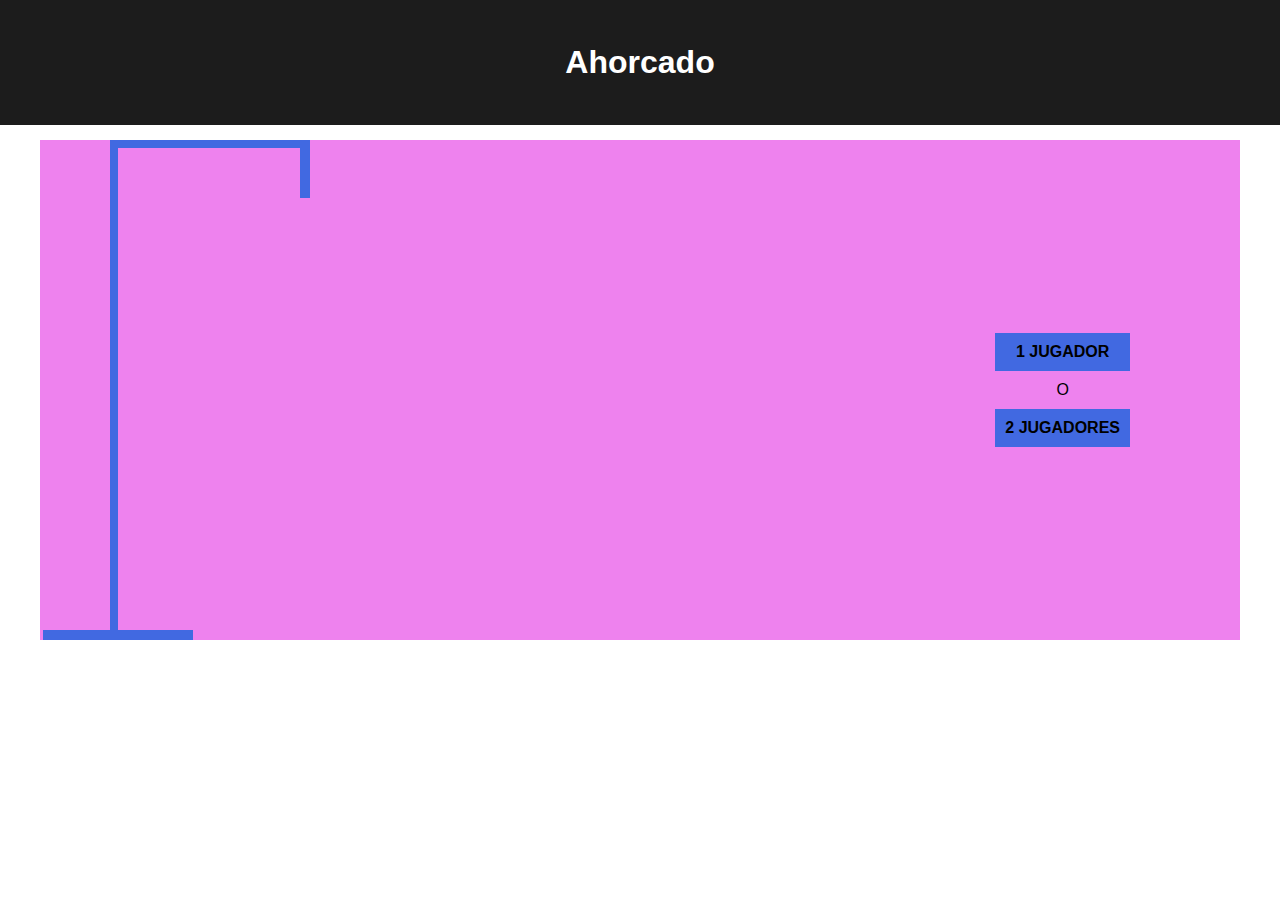
<file: Ahorcado [Incompleto]/index.html>
<!DOCTYPE html>
<html lang="en">
<head>
    <meta charset="UTF-8">
    <meta http-equiv="X-UA-Compatible" content="IE=edge">
    <meta name="viewport" content="width=device-width, initial-scale=1.0">
    <title>Ahorcado</title>
    <link rel="stylesheet" href="css/style.css">
    <script src="js/script.js"></script>
</head>
<body>
    <header><h1>Ahorcado</h1></header>
    <main>
        <section id="plataforma">
            <span class="soga"></span>
            <span class="soportePlataforma"></span>
            <div class="persona">
                <span class="cabeza"></span>
                <span class="cuerpo"></span>
                <span class="brazoIzq"></span>
                <span class="brazoDer"></span>
                <span class="piernaIzq"></span>
                <span class="piernaDer"></span>
            </div>
        </section>

        <section id="ahorcado">
            <form action="#" id="ingresarPalabra">
                <input type="password" name="" id="palabra" placeholder="Ingresa una palabra">
                <input type="submit" onclick="agregarPalabra()" value="¡Listo!">
            </form>

            <div id="jugadores">
                <div class="unJugador" onclick="cantidadJugadores(1)">1 JUGADOR</div>
                <div>O</div>
                <div class="dosJugadores" onclick="cantidadJugadores(2)">2 JUGADORES</div>
            </div>
        </section>

        
    </main>
</body>
</html>
</file>
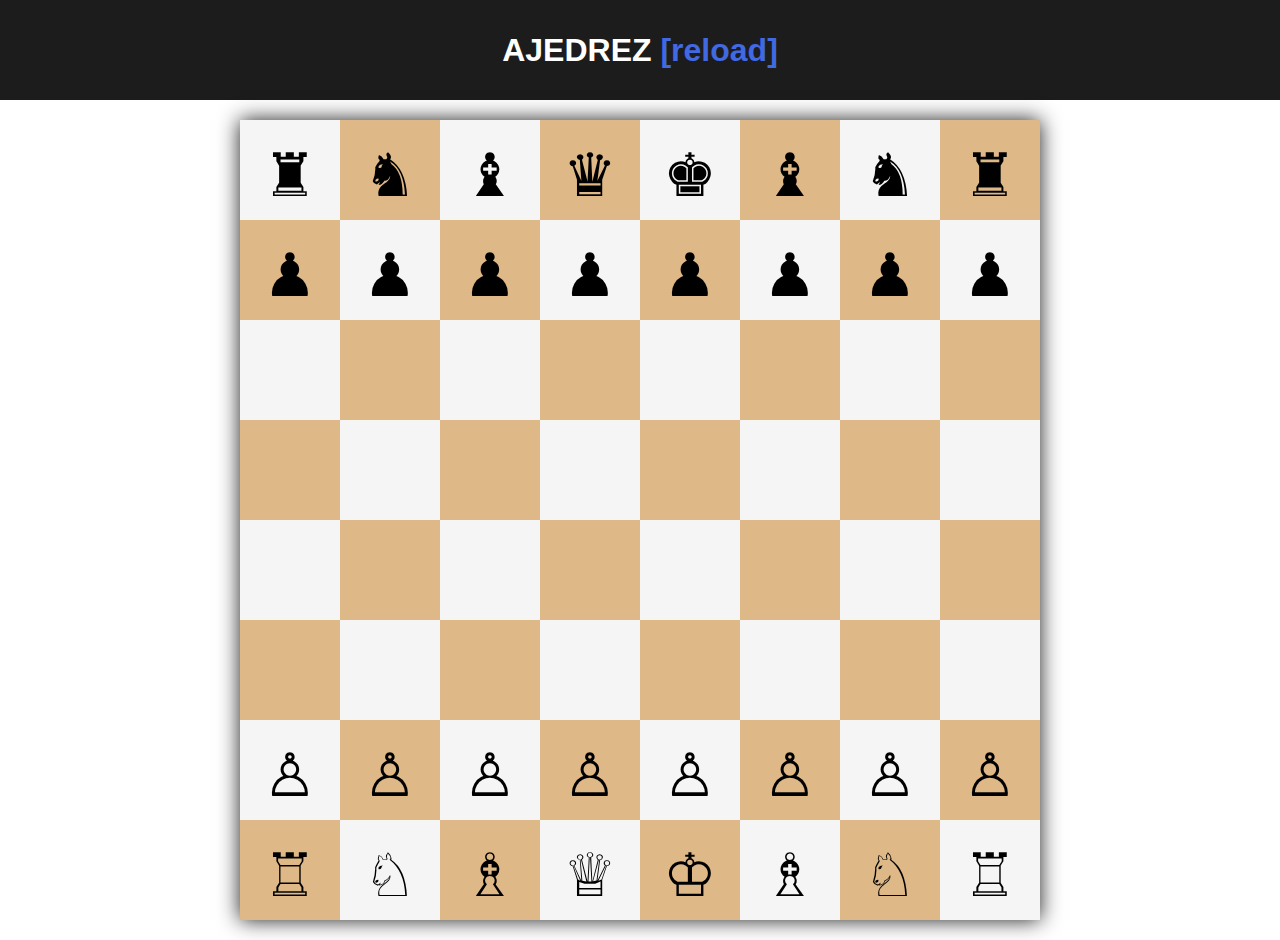
<file: Ajedrez [Incompleto]/index.html>
<!DOCTYPE html>
<html lang="en">
<head>
    <meta charset="UTF-8">
    <meta http-equiv="X-UA-Compatible" content="IE=edge">
    <meta name="viewport" content="width=device-width, initial-scale=1.0">
    <title>Ajedrez</title>
    <link rel="stylesheet" href="css/style.css">
    <script src="js/script.js"></script>
</head>
<body onload="tablero()">
    <header><h1>AJEDREZ <a href="index.html">[reload]</a></h1></header>
    <main class="principal">
        <section id="tablero" onclick=""></section>
    </main>
</body>
</html>
</file>
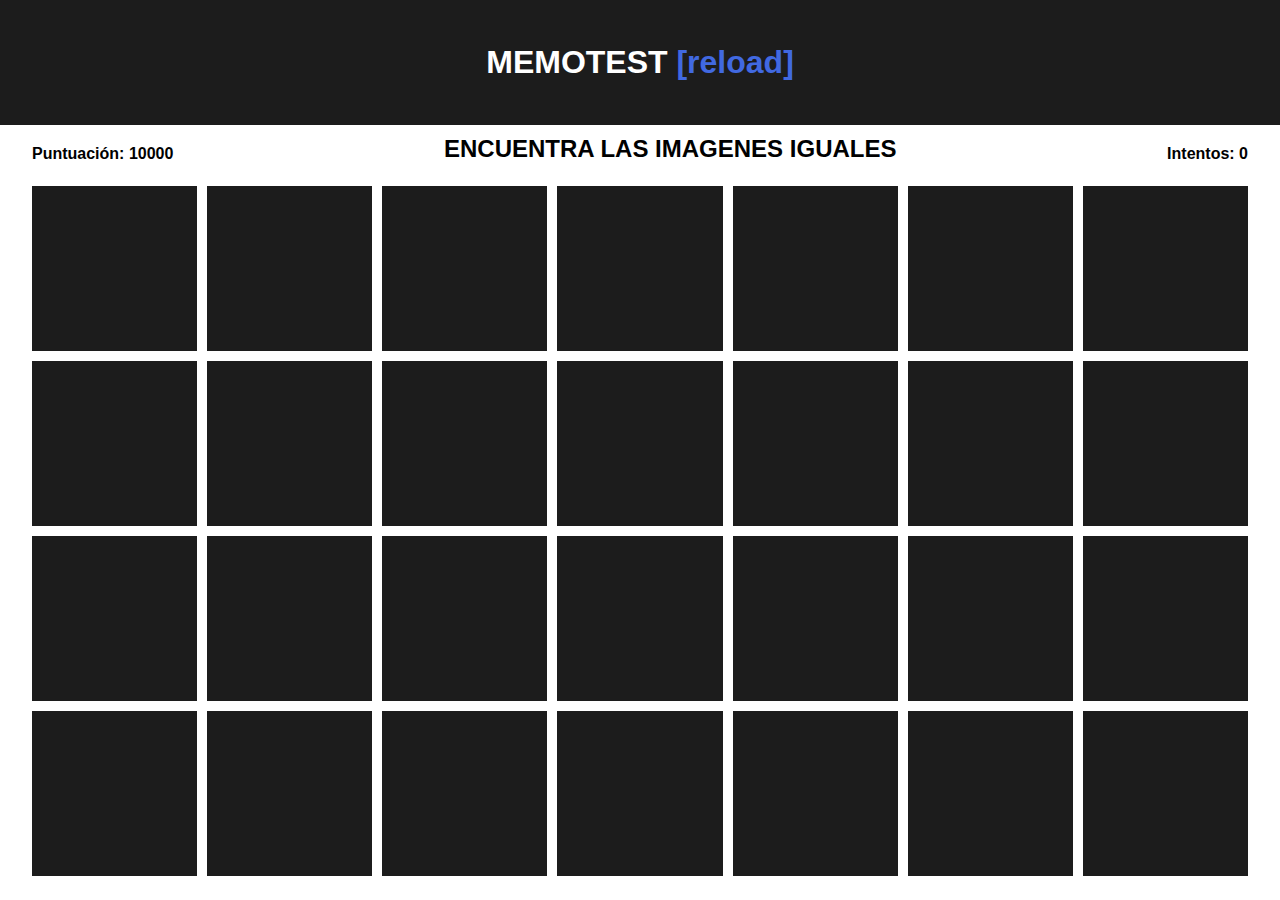
<file: Memotest [Finalizado]/index.html>
<!DOCTYPE html>
<html lang="es">
<head>
    <meta charset="UTF-8">
    <meta http-equiv="X-UA-Compatible" content="IE=edge">
    <meta name="viewport" content="width=device-width, initial-scale=1.0">
    <title>Memotest</title>
    <script src="js/script.js"></script>
    <link rel="stylesheet" href="css/style.css">
</head>
<body onload="memotest()">
    <header><h1>MEMOTEST <a href="index.html">[reload]</a></h1></header>
    <section class="info">
        <span id="puntuacion">Puntuación: 10000</span>
        <h2 id="info">ENCUENTRA LAS IMAGENES IGUALES</h2>
        <span id="intentos">Intentos: 0</span>
    </section>
    <main>
        <div id="principal">

        </div>
    </main>
</body>
</html>
</file>
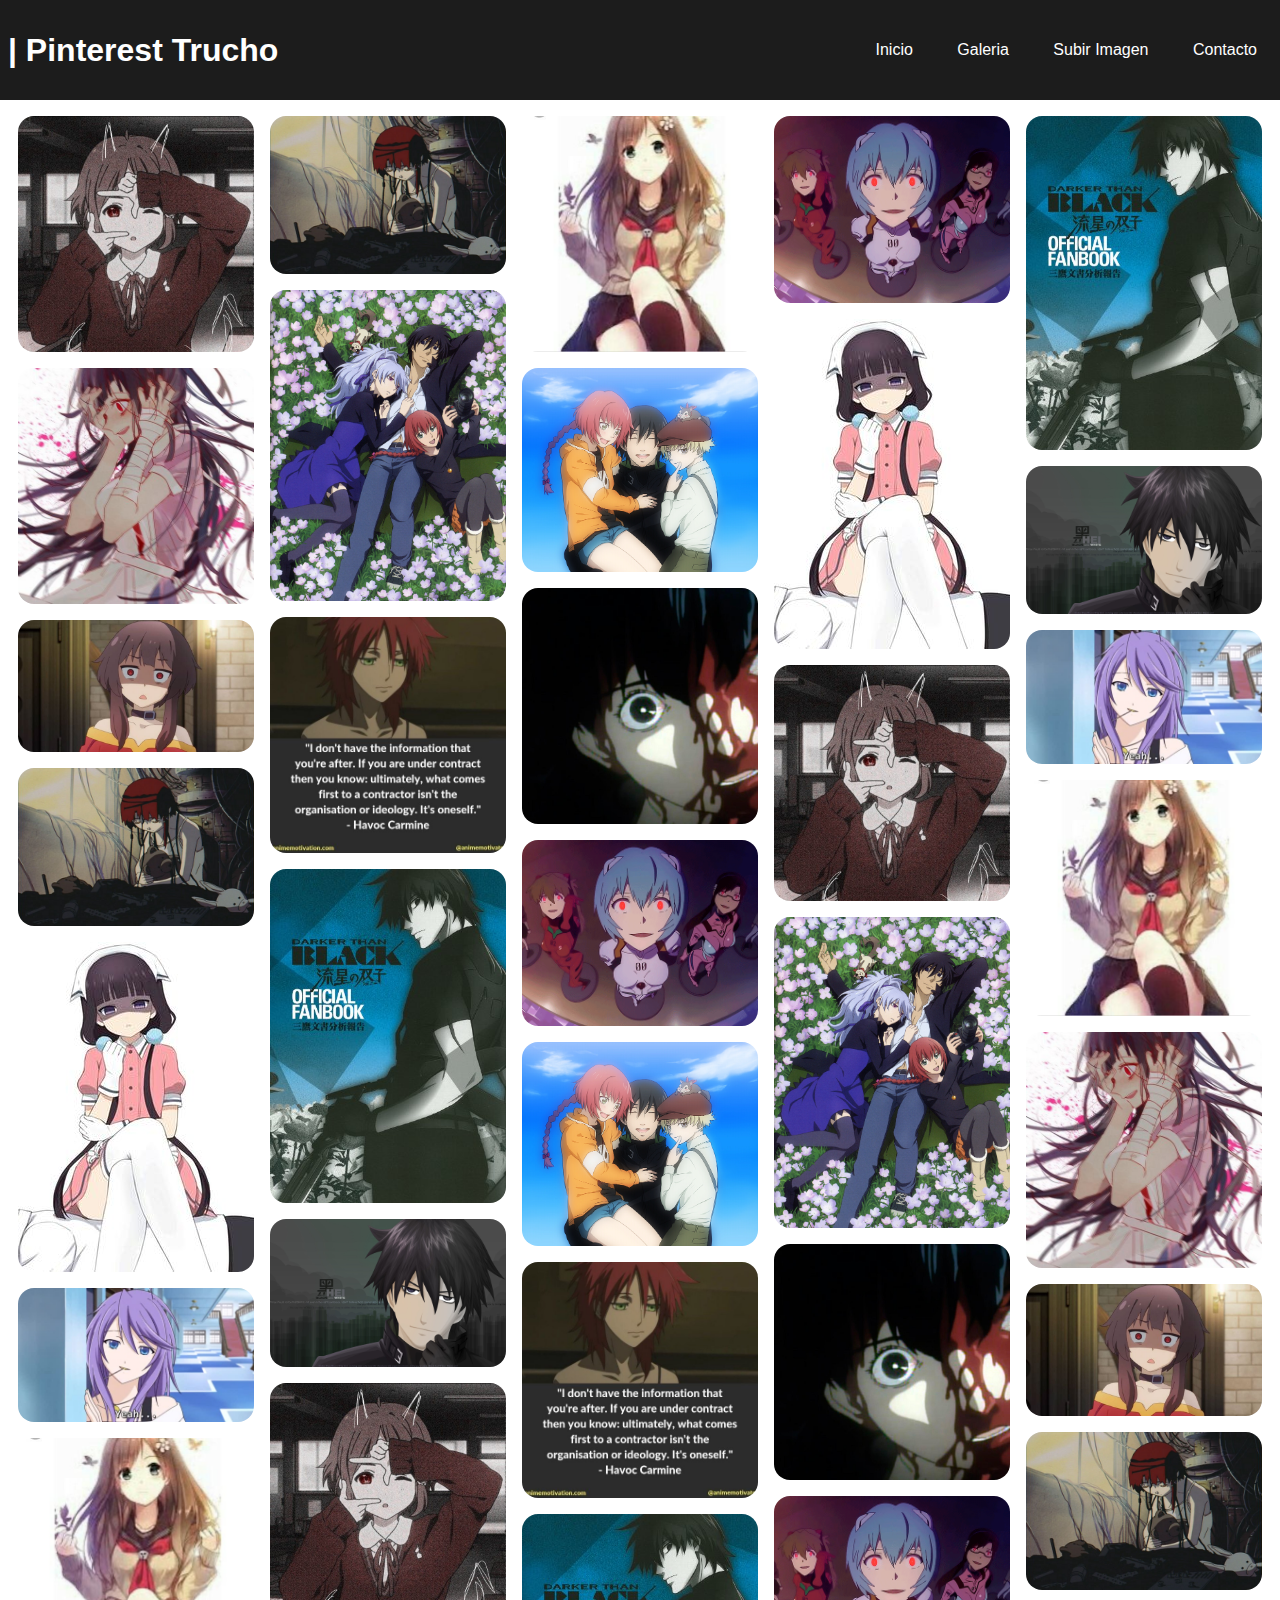
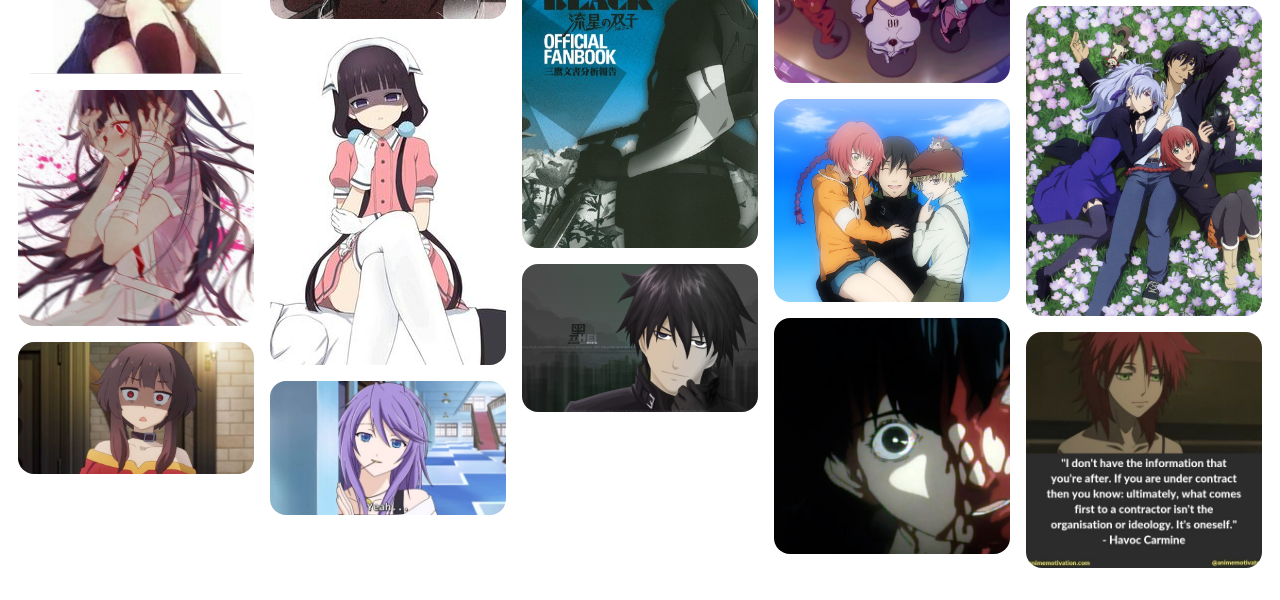
<file: Pinterest 02 [En proceso]/index.html>
<!DOCTYPE html>
<html lang="es">
<head>
    <meta charset="UTF-8">
    <meta http-equiv="X-UA-Compatible" content="IE=edge">
    <meta name="viewport" content="width=device-width, initial-scale=1.0">
    <title>Pinterest Trucho</title>
    <link rel="stylesheet" href="css/style.css">
</head>
<body onload="alCargar()">
    <header>
        <div class="contHeader">
            <h1><a href="index.html">| Pinterest Trucho</a></h1>
            <!-- <form action="">
                <input type="search" name="" id="">
                <input type="submit" value="Buscar">
            </form> -->
            <nav>
                <a href="index.html">Inicio</a>
                <a href="#">Galeria</a>
                <a href="#">Subir Imagen</a>
                <a href="#">Contacto</a>
            </nav>
        </div>
    </header>
    <section class="galery" id="galery">
        <div class="images" loading="lazy">
            <img src="images/01.jpg" alt="">
        </div>
        <div class="images" loading="lazy">
            <img src="images/02.png" alt="">
        </div>
        <div class="images" loading="lazy">
            <img src="images/03.jpg" alt="">
        </div>
        <div class="images" loading="lazy">
            <img src="images/04.gif" alt="">
        </div>
        <div class="images" loading="lazy">
            <img src="images/05.jpg" alt="">
        </div>
        <div class="images" loading="lazy">
            <img src="images/06.jpg" alt="">
        </div>
        <div class="images" loading="lazy">
            <img src="images/07.jpg" alt="">
        </div>
        <div class="images" loading="lazy">
            <img src="images/08.jpg" alt="">
        </div>
        <div class="images" loading="lazy">
            <img src="images/09.jpg" alt="">
        </div>
        <div class="images" loading="lazy">
            <img src="images/10.jpg" alt="">
        </div>
        <div class="images" loading="lazy">
            <img src="images/11.jpg" alt="">
        </div>
        <div class="images" loading="lazy">
            <img src="images/12.jpg" alt="">
        </div>
        <div class="images" loading="lazy">
            <img src="images/13.jpg" alt="">
        </div>
        <div class="images" loading="lazy">
            <img src="images/14.jpg" alt="">
        </div>
        <div class="images" loading="lazy">
            <img src="images/01.jpg" alt="">
        </div>
        <div class="images" loading="lazy">
            <img src="images/02.png" alt="">
        </div>
        <div class="images" loading="lazy">
            <img src="images/03.jpg" alt="">
        </div>
        <div class="images" loading="lazy">
            <img src="images/04.gif" alt="">
        </div>
        <div class="images" loading="lazy">
            <img src="images/05.jpg" alt="">
        </div>
        <div class="images" loading="lazy">
            <img src="images/06.jpg" alt="">
        </div>
        <div class="images" loading="lazy">
            <img src="images/07.jpg" alt="">
        </div>
        <div class="images" loading="lazy">
            <img src="images/08.jpg" alt="">
        </div>
        <div class="images" loading="lazy">
            <img src="images/09.jpg" alt="">
        </div>
        <div class="images" loading="lazy">
            <img src="images/10.jpg" alt="">
        </div>
        <div class="images" loading="lazy">
            <img src="images/11.jpg" alt="">
        </div>
        <div class="images" loading="lazy">
            <img src="images/12.jpg" alt="">
        </div>
        <div class="images" loading="lazy">
            <img src="images/13.jpg" alt="">
        </div>
        <div class="images" loading="lazy">
            <img src="images/14.jpg" alt="">
        </div>
        <div class="images" loading="lazy">
            <img src="images/01.jpg" alt="">
        </div>
        <div class="images" loading="lazy">
            <img src="images/02.png" alt="">
        </div>
        <div class="images" loading="lazy">
            <img src="images/03.jpg" alt="">
        </div>
        <div class="images" loading="lazy">
            <img src="images/04.gif" alt="">
        </div>
        <div class="images" loading="lazy">
            <img src="images/05.jpg" alt="">
        </div>
        <div class="images" loading="lazy">
            <img src="images/06.jpg" alt="">
        </div>
        <div class="images" loading="lazy">
            <img src="images/07.jpg" alt="">
        </div>
        <div class="images" loading="lazy">
            <img src="images/08.jpg" alt="">
        </div>
        <div class="images" loading="lazy">
            <img src="images/09.jpg" alt="">
        </div>
        <div class="images" loading="lazy">
            <img src="images/10.jpg" alt="">
        </div>
        <div class="images" loading="lazy">
            <img src="images/11.jpg" alt="">
        </div>
        <div class="images" loading="lazy">
            <img src="images/12.jpg" alt="">
        </div>
        <div class="images" loading="lazy">
            <img src="images/13.jpg" alt="">
        </div>
        <div class="images" loading="lazy">
            <img src="images/14.jpg" alt="">
        </div>
    </section>
    <script src="js/script.js"></script>
</body>
</html>
</file>
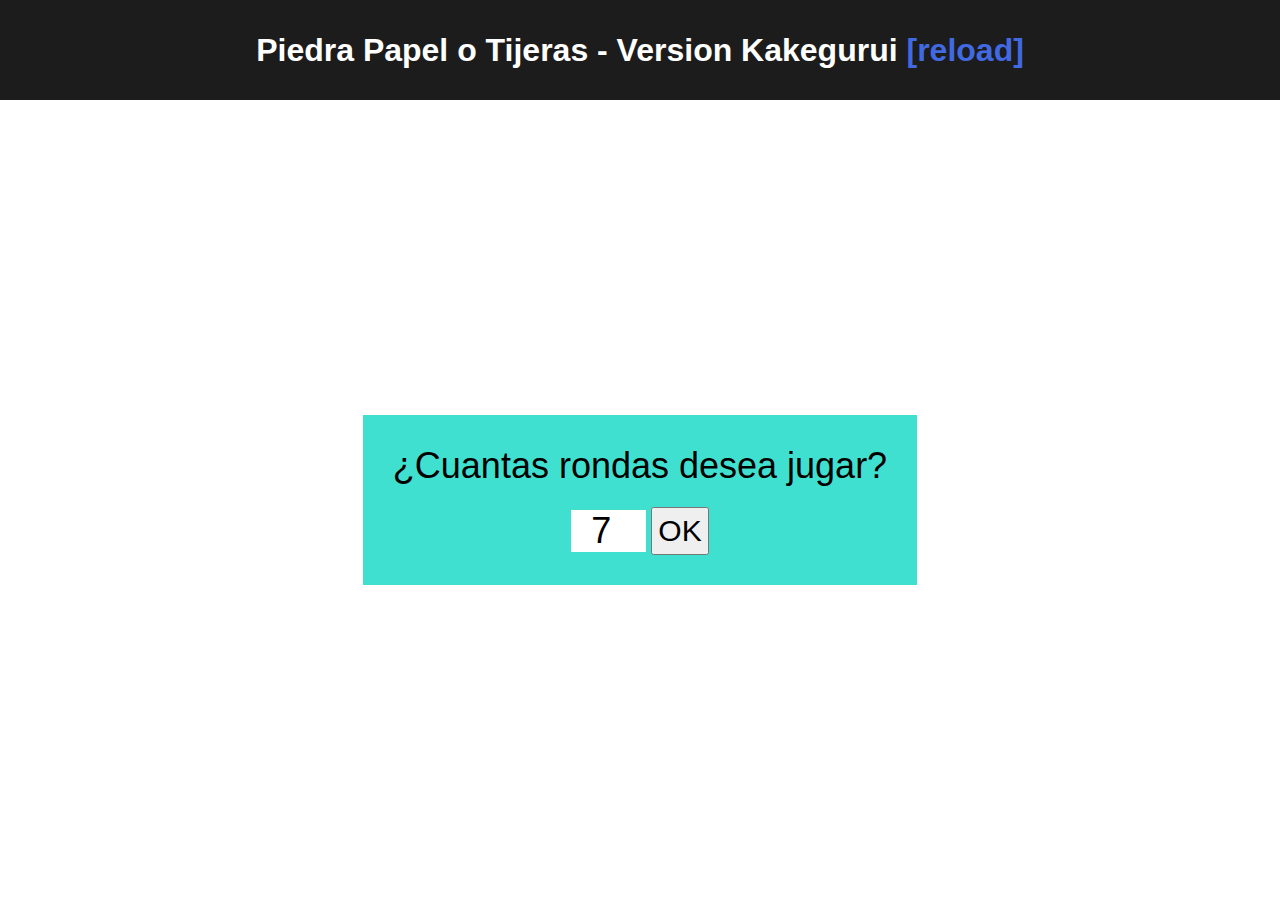
<file: PPT Kakegurui [Finalizado]/index.html>
<!DOCTYPE html>
<html lang="en">
<head>
    <meta charset="UTF-8">
    <meta http-equiv="X-UA-Compatible" content="IE=edge">
    <meta name="viewport" content="width=device-width, initial-scale=1.0">
    <title>Piedra Papel o Tijeras - Version Kakegurui</title>
    <link rel="stylesheet" href="css/index.css">
    <script src="js/script.js"></script>
</head>
<body>
    <header><h1>Piedra Papel o Tijeras - Version Kakegurui <a href="index.html">[reload]</a></h1></header>
    <main>
        <section class="pregunta">
            <label>¿Cuantas rondas desea jugar?</label>
            <div>
                <input type="number" id="cantRondas" value="7">
                <button onclick="asignarRondas()">OK</button>
            </div>
        </section>

        <section class="juego">
            <div class="contenedorMazo">
                <div id="mazo"></div>
            </div>

            <div class="cartas">
                <div class="cartasPc">
                    <div></div>
                    <div></div>
                    <div></div>
                </div>
                <label id="info">1° RONDA</label>
                <div class="cartasJugador">
                    <!-- cartas ingresadas por JS -->
                    <div></div>
                    <div></div>
                    <div></div>
                </div>
            </div>

            <div class="puntos">
                <label id="puntosJ2">Puntos: 0/4</label>
                <label id="puntosJ1">Puntos: 0/4</label>
            </div>
        </section>
    </main>
</body>
</html>
</file>
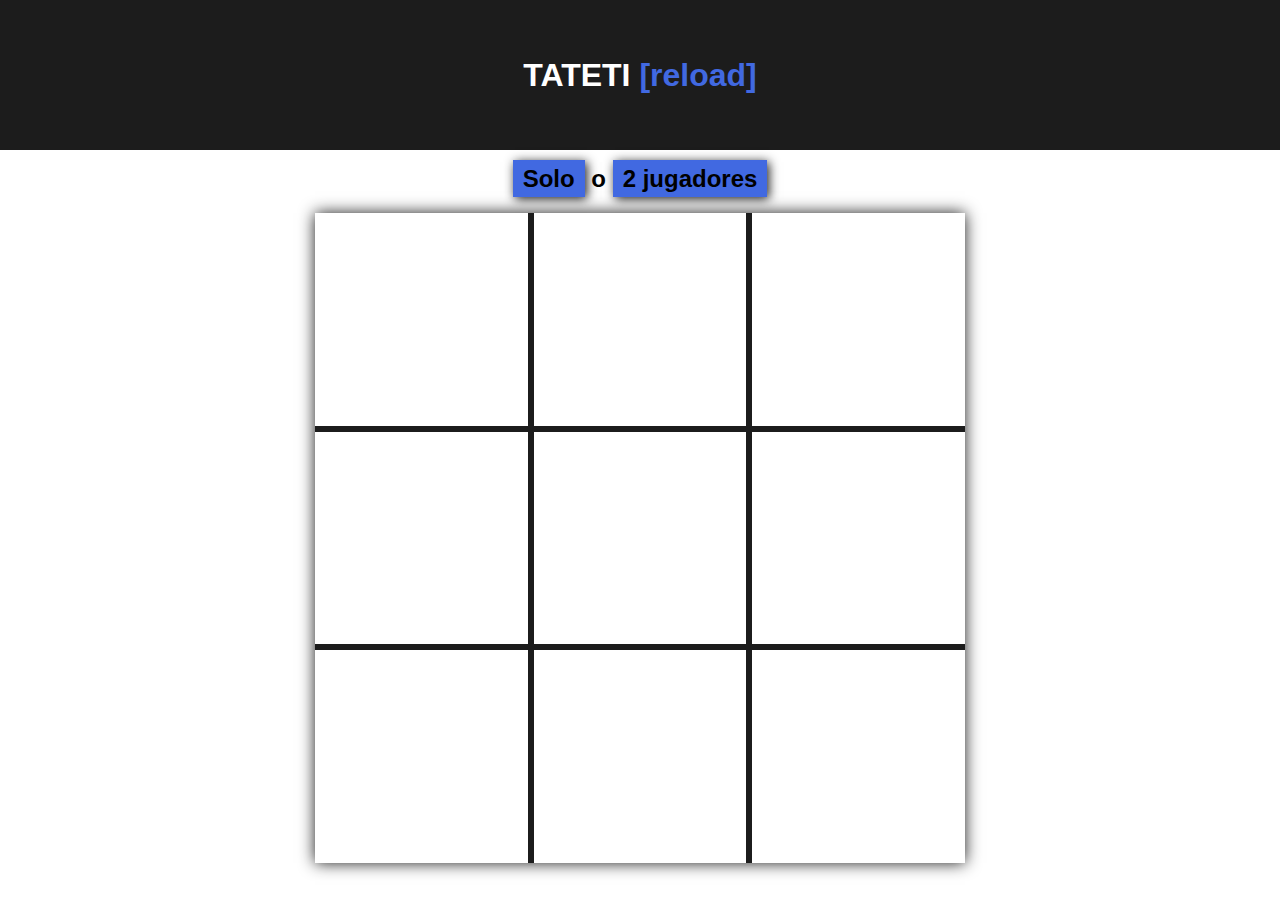
<file: Tateti [Finalizado]/index.html>
<!DOCTYPE html>
<html lang="en">
<head>
    <meta charset="UTF-8">
    <meta http-equiv="X-UA-Compatible" content="IE=edge">
    <meta name="viewport" content="width=device-width, initial-scale=1.0">
    <title>Tateti</title>
    <link rel="stylesheet" href="css/style.css">
    
</head>
<body>
    <header><h1>TATETI <a href="index.html">[reload]</a></h1></header>
    <main>
        <h2 id="info">
            <div id="jugadores">
                <span onclick="cantJugadores(1)" id="uno">Solo</span>
                 o 
                <span onclick="cantJugadores(2)" id="dos">2 jugadores</span>
            </div>
        </h2>
        <div id="tateti">
            <div></div>
            <div></div>
            <div></div>
            <div></div>
            <div></div>
            <div></div>
            <div></div>
            <div></div>
            <div></div>
        </div>
    </main>
    <script src="js/script.js"></script>
</body>
</html>
</file>
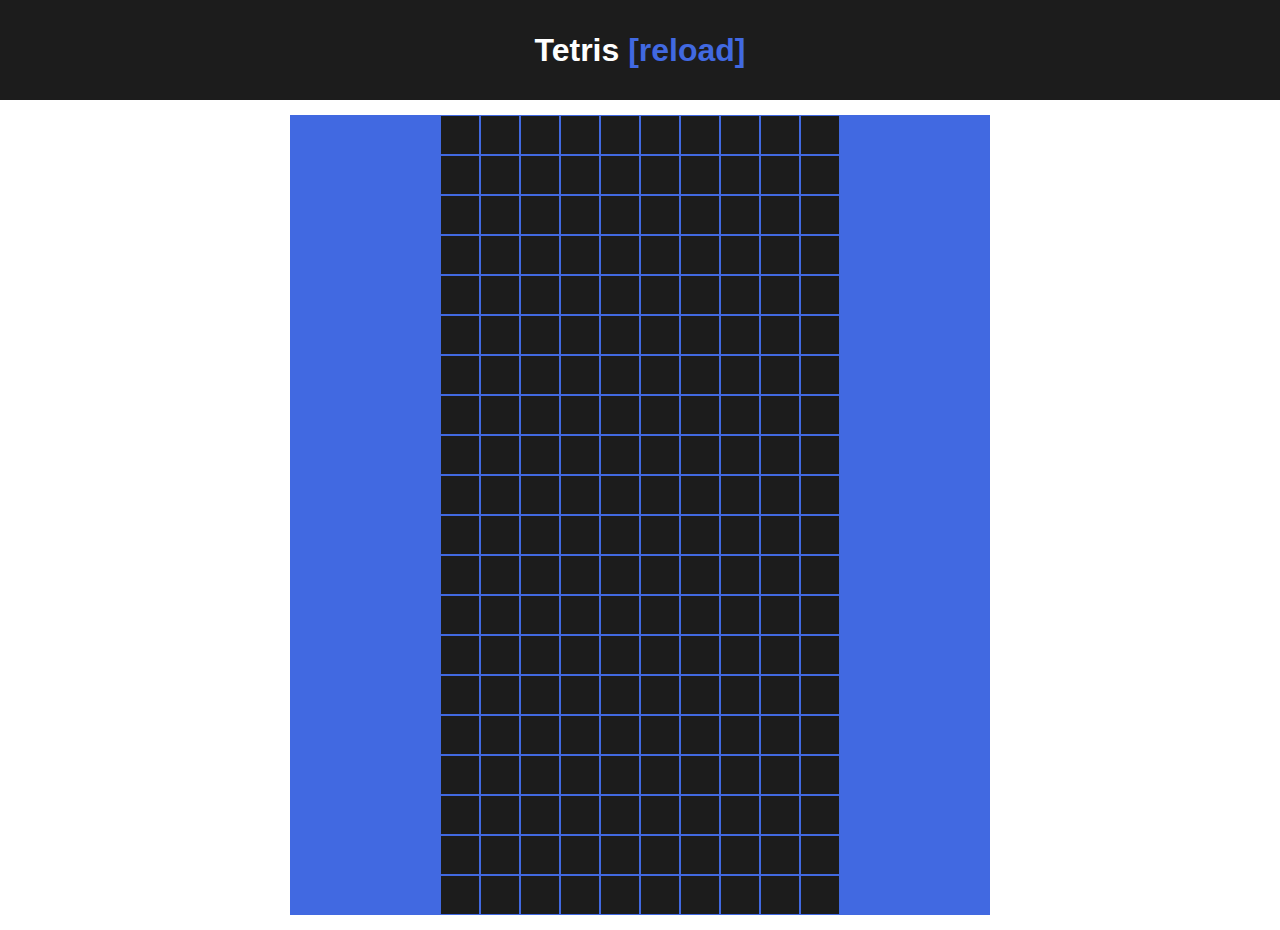
<file: Tetris [En poceso]/index.html>
<!DOCTYPE html>
<html lang="en">
<head>
    <meta charset="UTF-8">
    <meta http-equiv="X-UA-Compatible" content="IE=edge">
    <meta name="viewport" content="width=device-width, initial-scale=1.0">
    <link rel="stylesheet" href="css/indexStyle.css">
    <title>Tetris</title>
</head>
<body>
    <!-- 10 x 20 -->
    <header><h1>Tetris <span><a href="index.html">[reload]</a></span></h1></header>
    <main>
        <!-- <div class="squareCyan"></div>
            <div class="squareBlue"></div>
            <div class="squareOrange"></div>
            <div class="squareYellow"></div>
            <div class="squareGreen"></div>
            <div class="squareViolet"></div>
            <div class="squareRed"></div> -->
        <section class="showNextPiece"></section>
        <section class="tetrisContainer">
            <div class="celda"></div>
            <div class="celda"></div>
            <div class="celda"></div>
            <div class="celda"></div>
            <div class="celda"></div>
            <div class="celda"></div>
            <div class="celda"></div>
            <div class="celda"></div>
            <div class="celda"></div>
            <div class="celda"></div>
            <div class="celda"></div>
            <div class="celda"></div>
            <div class="celda"></div>
            <div class="celda"></div>
            <div class="celda"></div>
            <div class="celda"></div>
            <div class="celda"></div>
            <div class="celda"></div>
            <div class="celda"></div>
            <div class="celda"></div>
            <div class="celda"></div>
            <div class="celda"></div>
            <div class="celda"></div>
            <div class="celda"></div>
            <div class="celda"></div>
            <div class="celda"></div>
            <div class="celda"></div>
            <div class="celda"></div>
            <div class="celda"></div>
            <div class="celda"></div>
            <div class="celda"></div>
            <div class="celda"></div>
            <div class="celda"></div>
            <div class="celda"></div>
            <div class="celda"></div>
            <div class="celda"></div>
            <div class="celda"></div>
            <div class="celda"></div>
            <div class="celda"></div>
            <div class="celda"></div>
            <div class="celda"></div>
            <div class="celda"></div>
            <div class="celda"></div>
            <div class="celda"></div>
            <div class="celda"></div>
            <div class="celda"></div>
            <div class="celda"></div>
            <div class="celda"></div>
            <div class="celda"></div>
            <div class="celda"></div>
            <div class="celda"></div>
            <div class="celda"></div>
            <div class="celda"></div>
            <div class="celda"></div>
            <div class="celda"></div>
            <div class="celda"></div>
            <div class="celda"></div>
            <div class="celda"></div>
            <div class="celda"></div>
            <div class="celda"></div>
            <div class="celda"></div>
            <div class="celda"></div>
            <div class="celda"></div>
            <div class="celda"></div>
            <div class="celda"></div>
            <div class="celda"></div>
            <div class="celda"></div>
            <div class="celda"></div>
            <div class="celda"></div>
            <div class="celda"></div>
            <div class="celda"></div>
            <div class="celda"></div>
            <div class="celda"></div>
            <div class="celda"></div>
            <div class="celda"></div>
            <div class="celda"></div>
            <div class="celda"></div>
            <div class="celda"></div>
            <div class="celda"></div>
            <div class="celda"></div>
            <div class="celda"></div>
            <div class="celda"></div>
            <div class="celda"></div>
            <div class="celda"></div>
            <div class="celda"></div>
            <div class="celda"></div>
            <div class="celda"></div>
            <div class="celda"></div>
            <div class="celda"></div>
            <div class="celda"></div>
            <div class="celda"></div>
            <div class="celda"></div>
            <div class="celda"></div>
            <div class="celda"></div>
            <div class="celda"></div>
            <div class="celda"></div>
            <div class="celda"></div>
            <div class="celda"></div>
            <div class="celda"></div>
            <div class="celda"></div>
            <div class="celda"></div>
            <div class="celda"></div>
            <div class="celda"></div>
            <div class="celda"></div>
            <div class="celda"></div>
            <div class="celda"></div>
            <div class="celda"></div>
            <div class="celda"></div>
            <div class="celda"></div>
            <div class="celda"></div>
            <div class="celda"></div>
            <div class="celda"></div>
            <div class="celda"></div>
            <div class="celda"></div>
            <div class="celda"></div>
            <div class="celda"></div>
            <div class="celda"></div>
            <div class="celda"></div>
            <div class="celda"></div>
            <div class="celda"></div>
            <div class="celda"></div>
            <div class="celda"></div>
            <div class="celda"></div>
            <div class="celda"></div>
            <div class="celda"></div>
            <div class="celda"></div>
            <div class="celda"></div>
            <div class="celda"></div>
            <div class="celda"></div>
            <div class="celda"></div>
            <div class="celda"></div>
            <div class="celda"></div>
            <div class="celda"></div>
            <div class="celda"></div>
            <div class="celda"></div>
            <div class="celda"></div>
            <div class="celda"></div>
            <div class="celda"></div>
            <div class="celda"></div>
            <div class="celda"></div>
            <div class="celda"></div>
            <div class="celda"></div>
            <div class="celda"></div>
            <div class="celda"></div>
            <div class="celda"></div>
            <div class="celda"></div>
            <div class="celda"></div>
            <div class="celda"></div>
            <div class="celda"></div>
            <div class="celda"></div>
            <div class="celda"></div>
            <div class="celda"></div>
            <div class="celda"></div>
            <div class="celda"></div>
            <div class="celda"></div>
            <div class="celda"></div>
            <div class="celda"></div>
            <div class="celda"></div>
            <div class="celda"></div>
            <div class="celda"></div>
            <div class="celda"></div>
            <div class="celda"></div>
            <div class="celda"></div>
            <div class="celda"></div>
            <div class="celda"></div>
            <div class="celda"></div>
            <div class="celda"></div>
            <div class="celda"></div>
            <div class="celda"></div>
            <div class="celda"></div>
            <div class="celda"></div>
            <div class="celda"></div>
            <div class="celda"></div>
            <div class="celda"></div>
            <div class="celda"></div>
            <div class="celda"></div>
            <div class="celda"></div>
            <div class="celda"></div>
            <div class="celda"></div>
            <div class="celda"></div>
            <div class="celda"></div>
            <div class="celda"></div>
            <div class="celda"></div>
            <div class="celda"></div>
            <div class="celda"></div>
            <div class="celda"></div>
            <div class="celda"></div>
            <div class="celda"></div>
            <div class="celda"></div>
            <div class="celda"></div>
            <div class="celda"></div>
            <div class="celda"></div>
            <div class="celda"></div>
            <div class="celda"></div>
            <div class="celda"></div>
            <div class="celda"></div>
            <div class="celda"></div>
            <div class="celda"></div>
            <div class="celda"></div>
            <div class="celda"></div>
        
        
        </section>
        <section class="showNextPiece animation"></section>
    </main>
    
    <footer></footer>
    <script src="js/indexScript.js"></script>
</body>
</html>
</file>
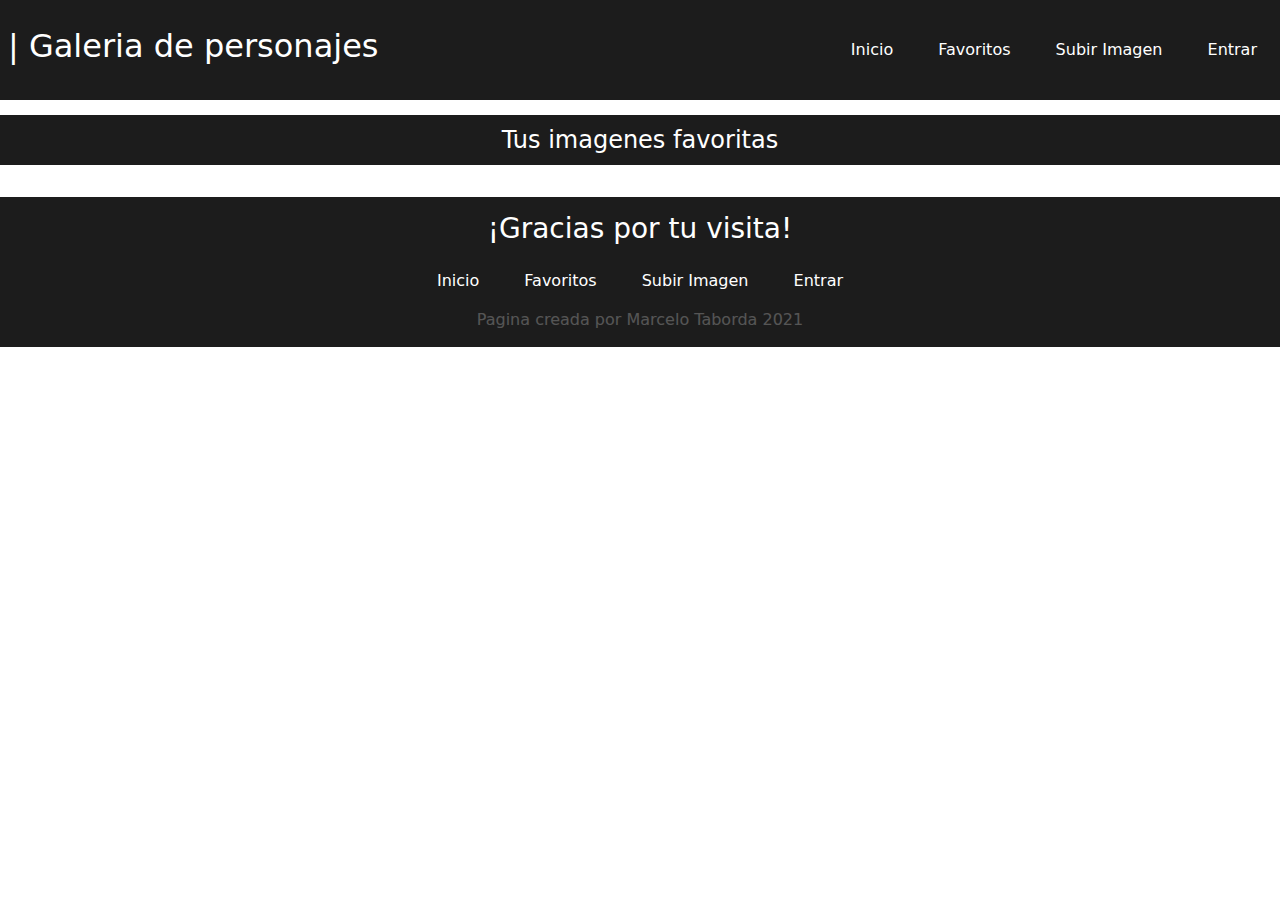
<file: Proyecto Final/favorites.html>
<!DOCTYPE html>
<html lang="en">
<head>
    <meta charset="UTF-8">
    <meta http-equiv="X-UA-Compatible" content="IE=edge">
    <meta name="viewport" content="width=device-width, initial-scale=1.0">
    <title>Favoritos</title>
    <!-- Bootstrap -->
    <link rel="stylesheet" href="./css/bootstrap.min.css">
    <script src="./js/bootstrap.bundle.min.js" defer></script>
    <!-- Sript y estilos propios -->
    <link rel="stylesheet" href="./css/header&footer.css">
    <script src="./js/favoritesMain.js" defer></script>
    <link rel="stylesheet" href="./css/galeryStyle.css">
    <link rel="stylesheet" href="./css/favoritesMain.css">
    <script src="./js/galeryScript.js" defer></script>
    <script src="./js/favoriteScript.js" defer></script>
</head>
<body>
    <!-- Header de la pagina -->
    <header>
        <section class="contHeader">
            <h1><a href="index.html">| Galeria de personajes</a></h1>
            <nav>
                <a href="index.html">Inicio</a>
                <a href="favorites.html">Favoritos</a>
                <a href="uploadIMG.html">Subir Imagen</a>
                <a href="logIn.html">Entrar</a>
            </nav>
        </section>
    </header>
    <!-- Contenido principal de la pagina-->
    <main>
        <h2>Tus imagenes favoritas</h2>
        <section class="galery" id="galery">
            <!-- <div class="images" loading="lazy">
                <img src="images/megumin001.jpg" alt="Megumin">
                <div class="characterName">
                    <span>Megumin</span>
                    <div class="loveIcon">
                        <svg aria-hidden="true" focusable="false" data-prefix="fas" data-icon="heart" role="img" xmlns="http://www.w3.org/2000/svg" viewBox="0 0 512 512" class="svg-inline--fa fa-heart fa-w-16 fa-9x"><path fill="currentColor" d="M462.3 62.6C407.5 15.9 326 24.3 275.7 76.2L256 96.5l-19.7-20.3C186.1 24.3 104.5 15.9 49.7 62.6c-62.8 53.6-66.1 149.8-9.9 207.9l193.5 199.8c12.5 12.9 32.8 12.9 45.3 0l193.5-199.8c56.3-58.1 53-154.3-9.8-207.9z" class=""></path></svg>
                    </div>
                </div>
            </div> -->
        </section>
    </main>
    <!-- Footer de la pagina -->
    <footer>
        <h3>¡Gracias por tu visita!</h3>
        <nav>
            <a href="index.html">Inicio</a>
            <a href="favorites.html">Favoritos</a>
            <a href="uploadIMG.html">Subir Imagen</a>
            <a href="logIn">Entrar</a>
        </nav>
        <label>Pagina creada por Marcelo Taborda 2021</label>
    </footer>
</body>
</html>
</file>
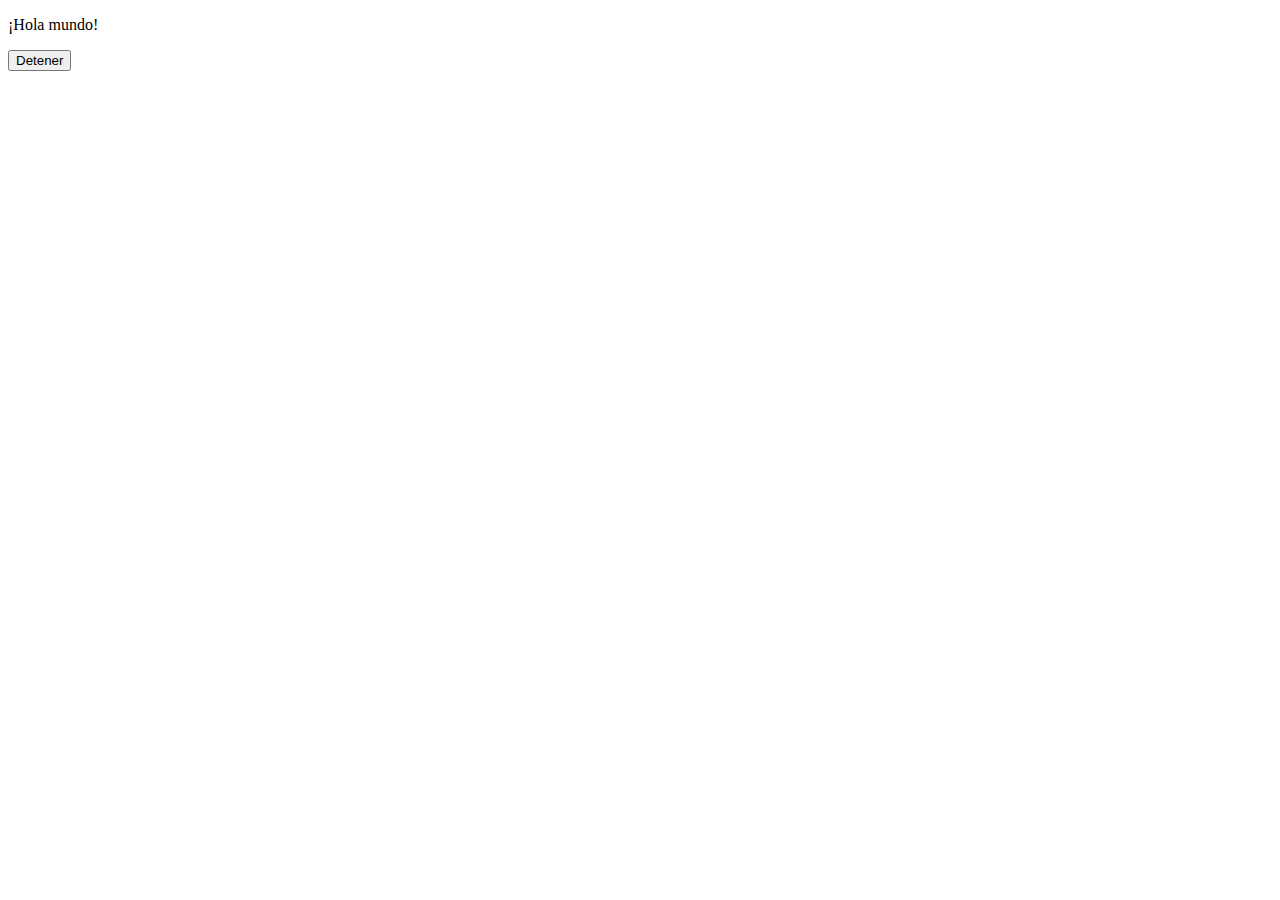
<file: Tetris [En poceso]/index2.html>
<!DOCTYPE html>
<html>
<head>
  <meta charset="UTF-8" />
  <title>Ejemplo de setInterval/clearInterval</title>
  <script>
     var nIntervId;

     function cambiaDeColor() {
        nIntervId = setInterval(flasheaTexto, 1000);
     }

     function flasheaTexto() {
        var oElem = document.getElementById('mi_mensaje');
        oElem.style.color = oElem.style.color == 'red' ? 'blue' : 'red';
        //oElem.style.color ... es un operador ternario o condicional
     }

     function detenerCambioDeColor() {
        clearInterval(nIntervId);
     }
  </script>
</head>
<body onload="cambiaDeColor();">
  <div id="mi_mensaje">
    <p>¡Hola mundo!</p>
  </div>
  <button onclick="detenerCambioDeColor();">Detener</button>
</body>
</html>
</file>
<file: Ahorcado [Incompleto]/css/style.css>
:root {
    --ancho: 3px;
}

* {
    padding: 0;
    margin: 0;
    box-sizing: border-box;
    font-family: 'Segoe UI', Tahoma, Geneva, Verdana, sans-serif;
}


header {
    height: 125px;
    background-color: #1c1c1c;
    display: flex;
    justify-content: center;
    align-items: center;
    color: white;
}

#ahorcado {
    margin-right: 20px;
}

.palabra {
    width: 50px;
    height: 50px;
    display: flex;
    justify-content: center;
    align-items: center;
    font-size: 30px;
    font-weight: bold;
    background-color: red;
    margin-right: 5px;
}

.palabra:last-child {
    margin-right: 0px;
}

#mostrarPalabra {
    width: 100%;
    display: flex;
    justify-content: center;
}

.ocultar {
    opacity: 0;
}

#letras {
    width: 600px;
    height: 200px;
    display: grid;
    grid-template-columns: repeat(9, 1fr);
    grid-template-rows: repeat(3, 1fr);
    grid-gap: 2px;
    margin: 30px auto 0px;
}

#letras .letra {
    background-color: royalblue;
    display: flex;
    justify-content: center;
    align-items: center;
    cursor: pointer;
    transition: .3s;
}

#letras .letra:hover {
    background-color: sandybrown;
    transition: .3s;
}

#letras .letra span {
    font-size: 30px;
}

/* asdasdasdasdasd */
#plataforma {
    width: 200px;
    height: 500px;
    border-top: 8px solid royalblue;
    border-left: 8px solid royalblue;
    position: relative;
}

.soportePlataforma {
    display: block;
    width: 150px;
    border-bottom: 10px solid royalblue;
    position: absolute;
    bottom: 0px;
    left: -75px;
}

.soga {
    display: block;
    height: 50px;
    border-right: 10px solid royalblue;
}

.cabeza {
    display: block;
    width: 60px;
    height: 60px;
    border-radius: 50%;
    border: 5px solid grey;
    position: absolute;
    right: -25px;
}

.cuerpo {
    display: block;
    height: 150px;
    width: 5px;
    background-color: grey;
    position: absolute;
    top: 106px;
    right: 2.5px;
}

.brazoIzq {
    display: block;
    width: 5px;
    height: 125px;
    background-color: grey;
    transform: rotate(20deg);
    position: absolute;
    top: 125px;
    right: 12.5%;
}

.brazoDer {
    display: block;
    width: 5px;
    height: 125px;
    background-color: grey;
    transform: rotate(-20deg);
    position: absolute;
    top: 125px;
    right: -10%;
}

.piernaDer {
    display: block;
    width: 5px;
    height: 175px;
    background-color: grey;
    transform: rotate(-20deg);
    position: absolute;
    top: 250px;
    right: -14.5%;
}

.piernaIzq {
    display: block;
    width: 5px;
    height: 175px;
    background-color: grey;
    transform: rotate(20deg);
    position: absolute;
    top: 250px;
    right: 17%;
}

.cabeza, .cuerpo, .brazoDer, .brazoIzq, .piernaDer, .piernaIzq {
    display: none;
}

main {
    width: 95%;
    max-width: 1200px;
    background-color: violet;
    margin: 15px auto;
    display: flex;
    justify-content: space-between;
    align-items: center;
    padding: 0px 70px;
}

.unJugador, .dosJugadores {
    background-color: royalblue;
    padding: 10px;
    text-align: center;
    font-weight: bold;
    cursor: pointer;
    transition: .3s;
}

.unJugador:hover, .dosJugadores:hover {
    background-color: rgb(90, 131, 255);
    transition: .3s;
}

#ahorcado div {
    text-align: center;
    margin: 10px;
}

#ingresarPalabra {
    display: none;
}
</file>
<file: Ajedrez [Incompleto]/css/style.css>
* {
    padding: 0;
    margin: 0;
    box-sizing: border-box;
    font-family: 'Segoe UI', Tahoma, Geneva, Verdana, sans-serif;
}

header {
    height: 100px;
    display: flex;
    justify-content: center;
    align-items: center;
    color: white;
    background-color: #1c1c1c;
}

header a {
    text-decoration: none;
    color: royalblue;
}

header a:hover {
    text-decoration: underline;
}

#tablero {
    width: 95vw;
    height: 95vw;
    max-width: 800px;
    max-height: 800px;
    margin: 20px auto;
    display: grid;
    grid-template-columns: repeat(8, 1fr);
    grid-template-rows: repeat(8, 1fr);
    box-shadow: 0px 0px 20px #1c1c1c;
    background-color: greenyellow;
}

.blanco {
    background-color: whitesmoke;
    font-size: 60px;
    cursor: default;
}
.negro {
    background-color: burlywood;
    font-size: 60px;
    cursor: default;
}
.blanco:hover {
    background-color: rgba(245, 245, 245, 0.5);
    transition: .3s;
}
.negro:hover {
    background-color: rgba(222, 184, 135, 0.5);
    transition: .3s;
}

div {
    display: flex;
    justify-content: center;
    align-items: flex-end;
    padding: 10px;
}

img {
    display: block;
    height: 75px;
    cursor: pointer;
    margin: auto;
}

.peon {
    height: 50px;
}

.royaleblue {
    background-color: royalblue;
}

/* .negro::before {
    content: "asd";
} */
</file>
<file: Memotest [Finalizado]/css/style.css>
* {
    padding: 0;
    margin: 0;
    box-sizing: border-box;
    font-family: 'Segoe UI', Tahoma, Geneva, Verdana, sans-serif;
}

a {
    text-decoration: none;
    color: royalblue;
}

a:hover {
    text-decoration: underline;
}

.info {
    display: flex;
    max-width: 1300px;
    width: 95%;
    margin: 0px auto;
    justify-content: space-between;
    align-items: center;
}

span {
    font-weight: bold;
}

header {
    height: 125px;
    background-color: #1c1c1c;
    display: flex;
    justify-content: center;
    align-items: center;
    color: white;
}

#principal {
    width: 95%;
    max-width: 1300px;
    margin: 0px auto;
    display: grid;
    grid-template-columns: repeat(7, 1fr);
    grid-gap: 10px;
    /* grid-auto-rows: minmax(100px, auto); */
}

main {
    display: flex;
    min-height: calc(100vh - 205px);
    flex-direction: column;
    justify-content: center;
    align-items: center;
    margin-bottom: 10px;
}

h2 {
    margin-bottom: 20px;
    margin-top: 10px;
    text-align: center;
}

article {
    /* height: 200px; */
    background-color: #1c1c1c;
   object-fit: cover;
   object-position: center center;
   background-size: cover;
    background-position: center;
}

img {
    display: block;
    width: 100%;
    height: 100%;
    object-fit: cover;
    object-position: center center;
    opacity: 0;
    cursor: pointer;
    pointer-events:unset;
    border: 0px solid #1c1c1c;
    transition: .3s;
}

@media (max-width:720px){
    header {
        height: 50px;
    }
    #principal {
        grid-template-columns: repeat(4, 1fr);
    }
    h2 {
        font-size: 20px;
        display: flex;
        justify-content: center;
        align-items: center;
        margin-top: 20px;
    }
}
</file>
<file: Pinterest 02 [En proceso]/css/style.css>
* {
    margin: 0;
    padding: 0;
    font-family: 'Segoe UI', Tahoma, Geneva, Verdana, sans-serif;
    box-sizing: border-box;
}

:root {
    --columnas: 2;
    --margenInferior: 16px;
    --maxWithdGalery: 1764px;
}
/* General */
a {
    text-decoration: none;
    color: white;
}

/* Header */

header {
    width: 100%;
    height: 100px;
    display: flex;
    justify-content: center;
    align-items: center;
    background-color: #1c1c1c;
    color: #fff;
}

.contHeader {
    width: calc(100% - var(--margenInferior));
    max-width: calc(1764px - var(--margenInferior)/2);
    display: flex;
    justify-content: space-between;
    align-items: center;
}

nav a {
    padding: 6px 15px;
    margin-right: 10px;
    border-radius: 15px;
    transition: .3s;
}

nav a:last-child {
    margin-right: 0px;
}

nav a:hover {
    background-color: #131313;
    transition: .3s;
}





img {
    display: block;
    width: 100%;
    border-radius: 16px;
}

.galery {
    width: 100%;
    max-width: var(--maxWithdGalery);
    padding: 0px calc(var(--margenInferior)/2);
    margin: var(--margenInferior) auto;
    display: grid;
    grid-template-columns: repeat(var(--columnas), 1fr);
    grid-gap: var(--margenInferior);
}

.images {
    margin-bottom: var(--margenInferior);
    cursor: zoom-in;
}

/* Medidas */

@media (min-width: 0px) and (max-width: 755px){
    :root {
        --columnas: 2;
        --maxWithdGalery: 504px;
    }
}
@media (min-width: 756px) and (max-width: 1007px){
    :root {
        --columnas: 3;
        --maxWithdGalery: 756px;
    }
}
@media (min-width: 1008px) and (max-width: 1259px){
    :root {
        --columnas: 4;
        --maxWithdGalery: 1008px;
    }
}
@media (min-width: 1260px) and (max-width: 1511px){
    :root {
        --columnas: 5;
        --maxWithdGalery: 1260px;
    }
}
@media (min-width: 1512px) and (max-width: 1763px){
    :root {
        --columnas: 6;
        --maxWithdGalery: 1512px;
    }
}
@media (min-width: 1764px) and (max-width: 2015px){
    :root {
        --columnas: 7;
        --maxWithdGalery: 1764px;
    }
}
@media (min-width: 2016px) and (max-width: 2267px){}
@media (min-width: 2268px) and (max-width: 2519px){}
@media (min-width: 2520px) and (max-width: 2771px){}
@media (min-width: 2772px) and (max-width: 3023px){}
@media (min-width: 3024px) and (max-width: 3275px){}
@media (min-width: 3276px) and (max-width: 3527px){}
@media (min-width: 3528px) and (max-width: 3779px){}
@media (min-width: 3780px) and (max-width: 4031px){}
@media (min-width: 4032px) and (max-width: 4283px){}
</file>
<file: PPT Kakegurui [Finalizado]/css/index.css>
* {
    margin: 0;
    padding: 0;
    font-family: 'Segoe UI', Tahoma, Geneva, Verdana, sans-serif;
    box-sizing: border-box;
}

img {
    display: block;
    width: 100%;
    height: 100%;
}
/* ESTILOS HEADER */
header {
    height: 100px;
    background-color: #1c1c1c;
    color: white;
    display: flex;
    justify-content: center;
    align-items: center;
}

h1 a {
    color: royalblue;
    text-decoration: none;
}

h1 a:hover {
    text-decoration: underline;
}

/* Preguntar rondas*/
main {
    width: 100%;
    height: calc(100vh - 100px);
    display: flex;
    justify-content: center;
    align-items: center;
}

main .pregunta {
    padding: 30px;
    background-color: turquoise;
                                                display: flex;
    flex-direction: column;
    justify-content: center;
    align-items: center;
}

main .pregunta label {
    font-size: 36px;
    margin-bottom: 20px;
}

main .pregunta div {
    display: flex;
    justify-content: center;
    align-items: center;
}

main .pregunta div input {
    font-size: 36px;
    width: 75px;
    text-align: center;
    margin-right: 5px;
    border: none;
}

main .pregunta div button {
    font-size: 30px;
    padding: 5px;
}

/* ESTILOS DEL JUEGO */
main .juego {
    width: 96%;
    max-width: 1400px;
    height: calc(100vh - 100px);
    background-color: cornflowerblue;
    padding: 20px;
                                                display: none;
    justify-content: space-between;
    align-items: center;
}

.cartas {
    height: 100%;
    display: flex;
    flex-direction: column;
    justify-content: space-between;
    align-items: center;
}

main .juego .cartasJugador div{
    display: inline-block;
    height: 300px;
    width: 200px;
    transition: .3s;
    margin-right: 10px;
    border-radius: 16px;
    background-color: aliceblue;
}
.cartasJugador img, .cartasPc div {
    margin-right: 0px;
    border-radius: 12px;
}
.cartasPc img {
    display: block;
    height: 100%;
    width: 133px;
    border-radius: 12px;
}
main .juego .cartasPc div{
    height: 200px;
    width: 133px;
    margin-right: 5px;
    display: inline-block;
    transition: .3s;
    background-color: black;
}

main .juego .cartasJugador div:hover{
    transform: translateY(-75px);
    transition: .3s;
    cursor: pointer;
}

.puntos {
    height: 100%;
    display: flex;
    flex-direction: column;
    justify-content: space-between;
    align-items: center;
}

#puntosJ1, #puntosJ2, #rondas {
    font-size: 24px;
}

#info {
    font-size: 32px;
    font-weight: 700;
}

#mazo {
    width: 166px;
    height: 250px;
    background-color: #1c1c1c;
}

.contenedorMazo {
    height: 100%;
    display: flex;
    justify-content: center;
    align-items: center;
}
</file>
<file: Tateti [Finalizado]/css/style.css>
* {
    margin: 0;
    padding: 0;
    font-family: 'Segoe UI', Tahoma, Geneva, Verdana, sans-serif;
}

header {
    height: 150px;
    background-color: #1c1c1c;
    color: white;
    display: flex;
    justify-content: center;
    align-items: center;
}

main {
    width: 95%;
    max-width: 1200px;
    margin: 15px auto;
}

h2 {
    display: flex;
    justify-content: center;
    align-items: center;
}

#jugadores span {
    background-color: royalblue;
    padding: 5px 10px;
    cursor: pointer;
    transition: .3s;
    box-shadow: 2px 2px 10px #1c1c1c;
}

#jugadores span:hover {
    background-color: lightskyblue;
    transition: .3s;
}

#tateti {
    width: 100%;
    max-width: 650px;
    max-height: 650px;
    margin: 20px auto;
    background-color: #1c1c1c;
    display: grid;
    grid-template-columns: repeat(3, 1fr);
    grid-template-rows: repeat(3, 1fr);
    grid-gap: 6px;
    box-shadow: 0px 0px 15px #1c1c1c;
}

#tateti div {
    background-color: white;
    cursor: pointer;
    font-size: 130px;
    line-height: 1;
    display: flex;
    justify-content: center;
    align-items: center;
}

h1 a {
    color: royalblue;
    text-decoration: none;
}

h1 a:hover {
    text-decoration: underline;
}
</file>
<file: Tetris [En poceso]/css/indexStyle.css>
*{padding:0;margin:0;-webkit-box-sizing:border-box;box-sizing:border-box;font-family:'Segoe UI', Tahoma, Geneva, Verdana, sans-serif}header{height:100px;color:white;background-color:#1c1c1c;display:-webkit-box;display:-ms-flexbox;display:flex;-webkit-box-pack:center;-ms-flex-pack:center;justify-content:center;-webkit-box-align:center;-ms-flex-align:center;align-items:center}header span a{color:royalblue;text-decoration:none}header span a:hover{text-decoration:underline}main{display:-webkit-box;display:-ms-flexbox;display:flex;-webkit-box-pack:center;-ms-flex-pack:center;justify-content:center;-webkit-box-align:center;-ms-flex-align:center;align-items:center}main .tetrisContainer{background-color:#1c1c1c;margin:15px 0px;width:400px;height:calc(400px * 2);display:-ms-grid;display:grid;-ms-grid-columns:(1fr)[10];grid-template-columns:repeat(10, 1fr);-ms-grid-rows:(1fr)[20];grid-template-rows:repeat(20, 1fr)}main .tetrisContainer .celda{border:1px solid royalblue}main .tetrisContainer .squareCyan{height:100%;width:100%;background-color:#00f0f0ff;border-top:calc((400px / 10) / 6) solid #b3fbfbff;border-right:calc((400px / 10) / 6) solid #00c3c3ff;border-left:calc((400px / 10) / 6) solid #00c3c3ff;border-bottom:calc((400px / 10) / 6) solid #007878ff}main .tetrisContainer .squareBlue{height:100%;width:100%;background-color:#0000f0ff;border-top:calc((400px / 10) / 6) solid #b3b3fbff;border-right:calc((400px / 10) / 6) solid #0000d8ff;border-left:calc((400px / 10) / 6) solid #0000d8ff;border-bottom:calc((400px / 10) / 6) solid #000078ff}main .tetrisContainer .squareOrange{height:100%;width:100%;background-color:#f0a000ff;border-top:calc((400px / 10) / 6) solid #fbe3b3ff;border-right:calc((400px / 10) / 6) solid #d89000ff;border-left:calc((400px / 10) / 6) solid #d89000ff;border-bottom:calc((400px / 10) / 6) solid #785000ff}main .tetrisContainer .squareYellow{height:100%;width:100%;background-color:#f0f000ff;border-top:calc((400px / 10) / 6) solid #fbfbb3ff;border-right:calc((400px / 10) / 6) solid #d8d800ff;border-left:calc((400px / 10) / 6) solid #d8d800ff;border-bottom:calc((400px / 10) / 6) solid #787800ff}main .tetrisContainer .squareGreen{height:100%;width:100%;background-color:#00f000ff;border-top:calc((400px / 10) / 6) solid #b3fbb3ff;border-right:calc((400px / 10) / 6) solid #00d800ff;border-left:calc((400px / 10) / 6) solid #00d800ff;border-bottom:calc((400px / 10) / 6) solid #007800ff}main .tetrisContainer .squareViolet{height:100%;width:100%;background-color:#a000f0ff;border-top:calc((400px / 10) / 6) solid #e3b3fbff;border-right:calc((400px / 10) / 6) solid #9000d8ff;border-left:calc((400px / 10) / 6) solid #9000d8ff;border-bottom:calc((400px / 10) / 6) solid #500078ff}main .tetrisContainer .squareRed{height:100%;width:100%;background-color:#f00000ff;border-top:calc((400px / 10) / 6) solid #fbb3b3ff;border-right:calc((400px / 10) / 6) solid #d80000ff;border-left:calc((400px / 10) / 6) solid #d80000ff;border-bottom:calc((400px / 10) / 6) solid #780000ff}main .showNextPiece{width:150px;height:calc(400px * 2);background-color:royalblue}
/*# sourceMappingURL=indexStyle.css.map */
</file>
<file: Proyecto Final/css/header&footer.css>
/* Variables */
:root {
    --margenInferior: 16px;
}

/* HEADER */
header {
    width: 100%;
    height: 100px;
    display: flex;
    justify-content: center;
    align-items: center;
    background-color: #1c1c1c;
    color: #fff;
}
.contHeader {
    width: calc(100% - var(--margenInferior));
    max-width: calc(1764px - var(--margenInferior)/2);
    display: flex;
    justify-content: space-between;
    align-items: center;
}
h1 {
    font-size: 2rem;
}
a {
    text-decoration: none;
    color: white;
}
nav a {
    padding: 6px 15px;
    margin-right: 10px;
    border-radius: 15px;
    transition: .3s;
}
nav a:last-child {
    margin-right: 0px;
}
nav a:hover {
    background-color: #131313;
    transition: .3s;
}
/* HEADER */

/* FOOTER */
footer {
    width: 100%;
    background-color: #1c1c1c;
    color: #fff;
    display: flex;
    flex-direction: column;
    justify-content: center;
    align-items: center;
    padding: 15px 0px;
}
footer nav {
    margin: 15px 0px;
}
footer label {
    opacity: .25;
}
/* FOOTER */
</file>
<file: Proyecto Final/css/galeryStyle.css>
/* VARIABLES */
:root {
    --columnas: 2;
    --margenInferior: 16px;
    --maxWithdGalery: 1764px;
}

/* PREDETERMINADO PARA TODAS LAS IMAGENES DE LA GALERIA*/
img {
    display: block;
    width: 100%;
}

/* ME GUSTA */
.red {
    color: red;
}

/* ESTILOS DE LA GALERIA */
main .galery {
    width: 100%;
    max-width: var(--maxWithdGalery);
    padding: 0px calc(var(--margenInferior)/2);
    margin: var(--margenInferior) auto;
    display: grid;
    grid-template-columns: repeat(var(--columnas), 1fr);
    grid-gap: var(--margenInferior);
}
main .galery .images {
    margin-bottom: var(--margenInferior);
    border-radius: 16px;
    cursor: zoom-in;
    position: relative;
    overflow: hidden;
    transition: .3s;
}
main .galery .images .characterName {
    width: 100%;
    height: 50px;
    font-size: 24px;
    position: absolute;
    bottom: -50px;
    left: 0;
    transition: .3s;
    background-color: rgba(0, 0, 0, .75);
    display: flex;
    justify-content: space-between;
    align-items: center;
    color: #fff;
    padding: 0px 50px;
    cursor: default;
}
main .galery .images:hover .characterName{
    bottom: 0px;
    transition: .3s;
}
main .galery .images:hover {
    box-shadow: 0px 0px 15px rgba(0, 0, 0);
    transform: scale(1.01);
    transition: .3s;
}
main .galery .images .characterName .loveIcon {
    cursor: pointer;
    width: 24px;
    margin-left: 10px;
    transition: .3s;
}
main .galery .images .characterName .loveIcon:hover {
    transform: scale(1.2);
    transition: .3s;
}

main .galery .images .characterName .loveIcon:active {
    color: rgba(255, 0, 0, 1);
}

/* MEDIA QUERIES PARA LA GALERIA */
@media (min-width: 0px) and (max-width: 412px){
    :root {
        --columnas: 1;
        --maxWithdGalery: 1008px;
    }
}
@media (min-width: 413px) and (max-width: 755px){
    :root {
        --columnas: 2;
        --maxWithdGalery: 1008px;
    }
}
@media (min-width: 756px) and (max-width: 1007px){
    :root {
        --columnas: 3;
        --maxWithdGalery: 1260px;
    }
}
@media (min-width: 1008px) and (max-width: 2015px){
    :root {
        --columnas: 4;
        --maxWithdGalery: 1512px;
    }
}
</file>
<file: Proyecto Final/css/favoritesMain.css>
main h2 {
    font-size: 1.5em;
    background-color: #1c1c1c;
    color: #fff;
    display: flex;
    justify-content: center;
    align-items: center;
    height: 50px;
    margin: 15px auto;
    max-width: 1512px;
}
</file>
